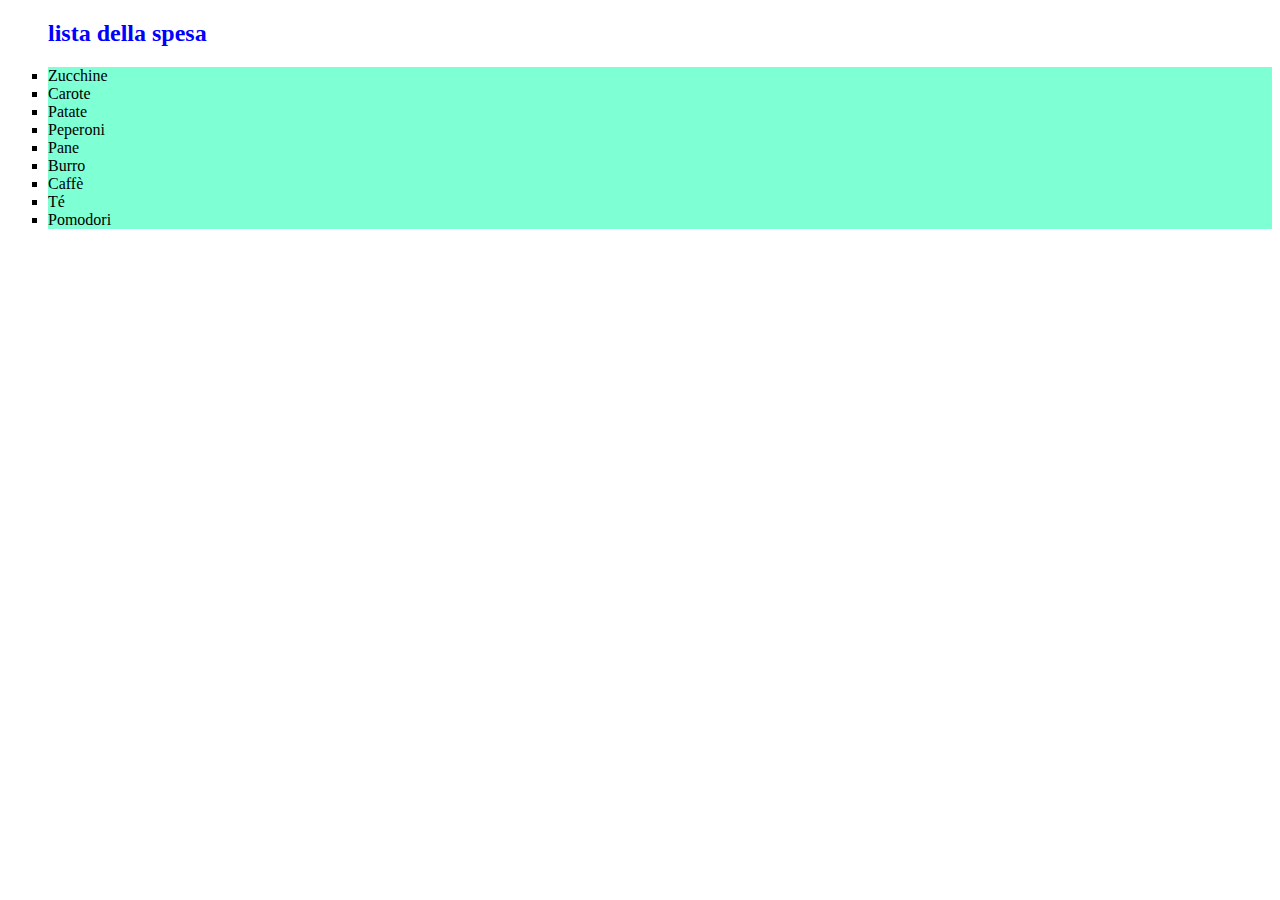
<file: index.html>
<!DOCTYPE html>

<html lang="en">

<head>

        <meta charset="UTF-8">

        <meta http-equiv="X-UA-Compatible" content="IE=edge">

        <meta name="viewport" content="width=device-width, initial-scale=1.0">

        <title>Document</title>
        <link rel="stylesheet" href="style.css">

</head>

<body>
<ul>
    <h2>lista della spesa</h2>
    <li>Zucchine</li>
    <li>Carote</li>
    <li>Patate</li>
    <li>Peperoni</li>
    <li>Pane</li>
    <li>Burro</li>
    <li>Caffè</li>
    <li>Té</li>
    <li>Pomodori</li>
</ul>
</body>

</html>
</file>
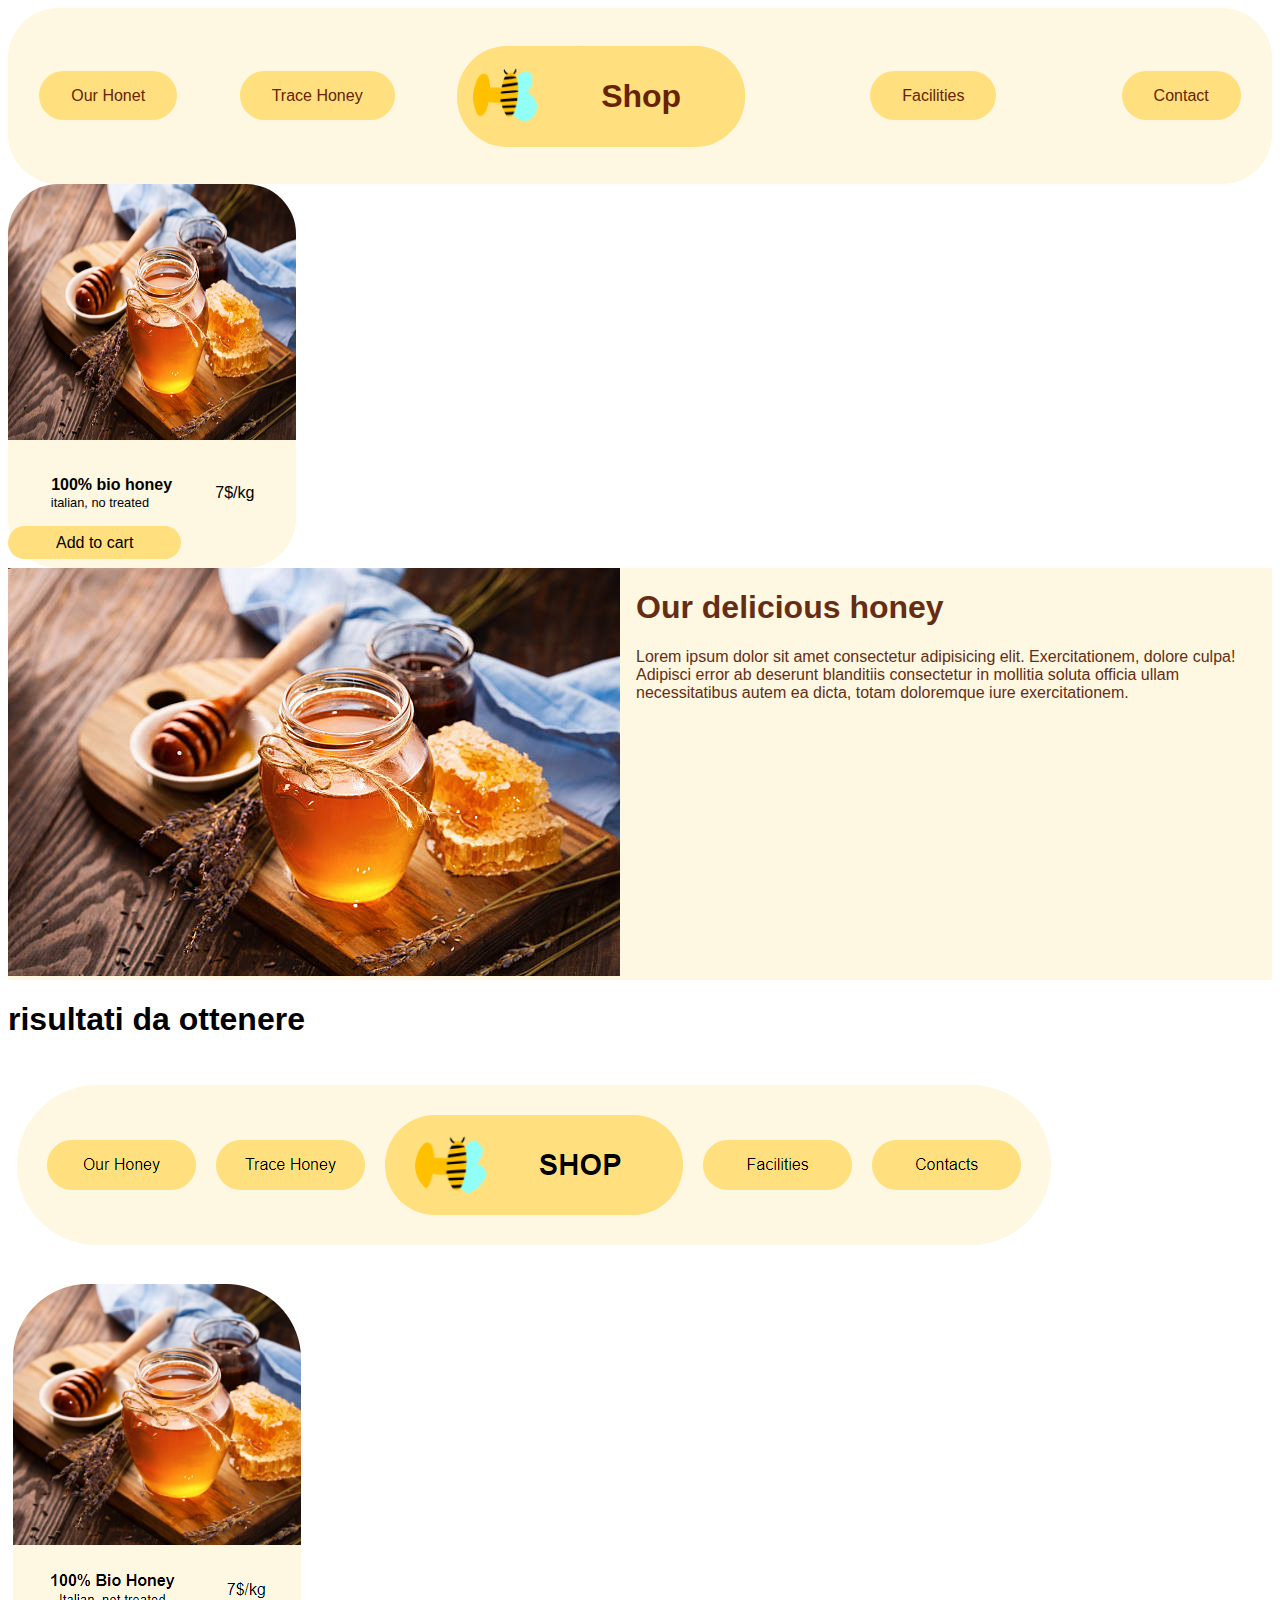
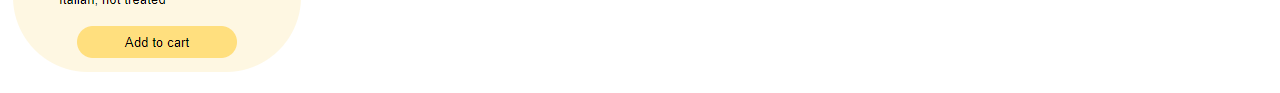
<file: Esercizio su Flex/S1P2-Esercizi-Flex-Assets/index.html>
<!DOCTYPE html>
<html lang="en">
<head>
    <meta charset="UTF-8">
    <meta name="viewport" content="width=device-width, initial-scale=1.0">
    <title>Document</title>
    <link rel="stylesheet" href="style.css">
</head>
<body>
    <header>
        <nav>
            <p><a href="#">Our Honet</a></p>
            <p><a href="#">Trace Honey</a></p>
            <div id="logoShop">
                <a href="#"><img id="headerLogo" src="logo.png" alt="logo"></a>
                <a href="#"><p>Shop</a></p>
            </div>
            <a href="#"><p>Facilities</a></p>
            <a href="#"><p>Contact</a></p>
        </nav>
    </header>
    <div id="myCard">
        <div id="footerCard">
            <div id="footerFlex">
                <div id="parteSX">
                    <h2>100% bio honey</h2>
                    <p>italian, no treated</p>
                 </div>
                <p>7$/kg</p>
            </div>
        <p><a href="#">Add to cart</a></p>
        </div>
    </div>
    <div id="testoFlex">
        <div>
        <img src="honey.jpg" alt="honey">
        </div>
        <div id="parteTestuale">
            <h1>Our delicious honey</h1>
            <p>Lorem ipsum dolor sit amet consectetur adipisicing elit. Exercitationem, dolore culpa! Adipisci error ab deserunt blanditiis consectetur in mollitia soluta officia ullam necessitatibus autem ea dicta, totam doloremque iure exercitationem.</p>
        </div>
    </div>
    <div>
        <h1>risultati da ottenere</h1>
        <img src="mock2.png" alt="header">
        <img src="mock1.png" alt="mock1">
    </div>  
</body>
</html>
</file>
<file: style.css>
h2 {
    color: blue;
}
ul {
    list-style-type: square;
}
li {
    background-color: aquamarine;
}
</file>
<file: Esercizio su Flex/S1P2-Esercizi-Flex-Assets/style.css>
* {
    padding: 0;
    border: 0;
    box-sizing: border-box;
    font-family: Arial, Helvetica, sans-serif;
}
nav {
    display: flex;
    justify-content: space-around;
    align-items: center;
    background-color: #FEF7E2;
    border-radius: 50px;
    height: 11em;
}
nav a{
    color: #672302;
    text-decoration: none;
}
#logoShop {
    display: flex;
    align-items: center;
    justify-content: space-evenly;
    background-color: #FFDF7E;
    border-radius: 50px;
    padding-left: 1em;
}
#logoShop p{
    font-weight: 700;
    font-size: 2em;
}
#headerLogo{
    width: 4em;
}
nav p :not(p:nth-of-type(3)){
    background-color: #FFDF7E;
    padding: 1em 2em;
    border-radius: 50px;
}

#myCard {
    border-radius: 50px;
    width: 18em;
    height: 24em;
    background-color: #FEF7E2;
    background-image:url(honey.jpg);
    background-size: 18em 16em;
    background-repeat: no-repeat;
    position: relative
}
#myCard img{
    width: 18em;
    height: 15em;
}
#footerCard {
    width: 100%;
    position: absolute;
    bottom: 0;
    
}
#footerFlex {
    display: flex;
    align-items: center;
    justify-content: space-evenly;
}
h2 {
    margin: 0.1em;
    font-weight: bold;
    font-size: 1em;
}
#parteSX p{
    font-size: 0.8em;
    margin: 0.1em;
}
#price {
    font-size: 1em;
}
#footerCard >p a{
    color: black;
    text-decoration: none;
    background-color: #FFDF7E;
    padding: 0.5em 3em;
    border-radius: 50px;
}
#testoFlex {
    text-align: left;
    display: flex;
    background-color: #FEF7E2;
    color: #652E13;
}
#parteTestuale {
    padding-left: 1em;
}
</file>
